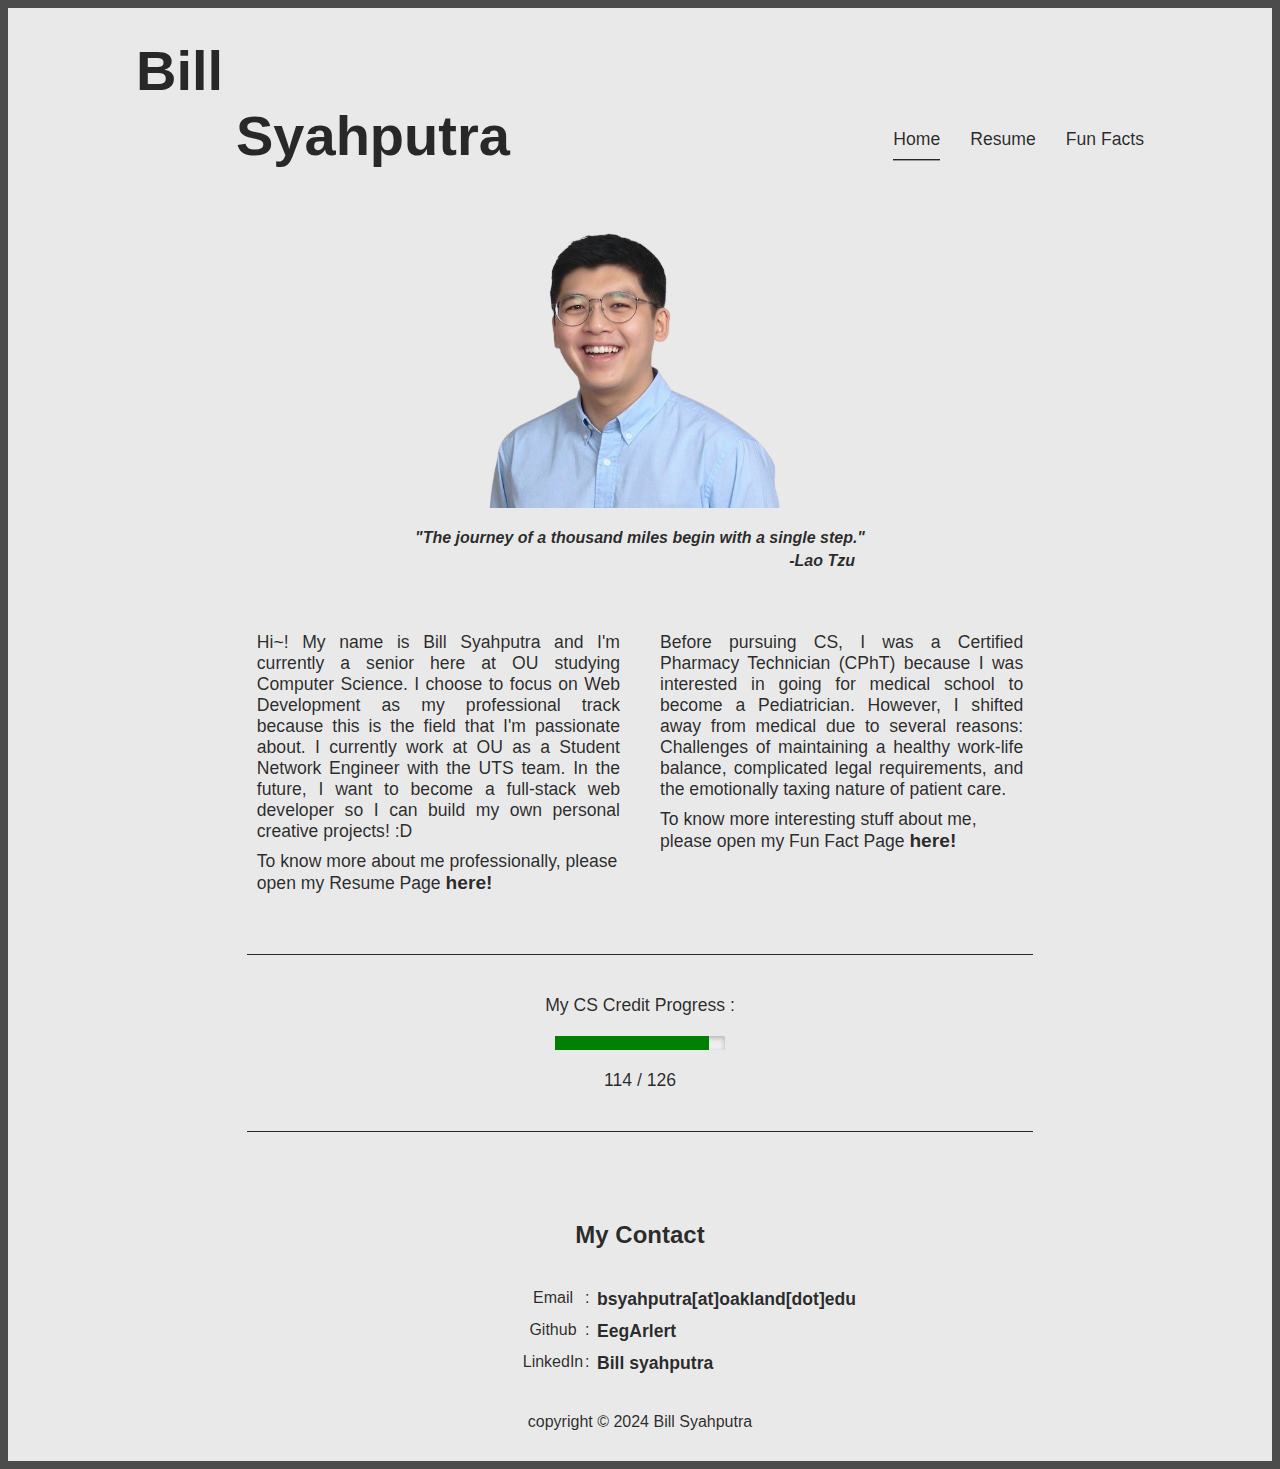
<file: index.html>
<!DOCTYPE html>
<html lang="en">

<head>
    <meta charset="UTF-8">
    <meta name="viewport" content="width=device-width, initial-scale=1.0">
    <title>Bill S</title>
    <link rel="icon" type="image/png" href="./assets/img/no-signal-regular-24.png">
    <link rel="stylesheet" href="style/index.css">
</head>

<body>
    <div class="wrapper">
        <header>
            <!-- Start Header  -->
            <div class="logo">
                <!-- container for logo -->
                <h1 class="heading-first-name">Bill</h1>
                <h1 class="heading-last-name">Syahputra</h1>
                <!-- end logo container -->
            </div>

            <nav class="heading-nav">
                <nav class="nav-wrapper home"><a class="navigation" href="index.html">Home</a></nav>
                <nav class="nav-wrapper resume"><a class="navigation" href="./pages/my_resume.html">Resume</a></nav>
                <nav class="nav-wrapper fun-fact"><a class="navigation" href="./pages/my_fun_facts.html">Fun Facts</a></nav>
            </nav>
            <!-- End Header -->
        </header>

        <main>
            <!-- Start Main  -->
            <div class="container-profile">
                <img src="./assets/img/billProfile-removebg.png" alt="my-picture" height="300">
                <h4 class="my-quote">
                    <i>"The journey of a thousand miles begin with a single step."</i>
                    <br>
                    <i class="quotation-credit">-Lao Tzu</i>
                </h4>
            </div>

            <div class="container-introduction">
                <!-- <br> is used to limit <p> width -->
                <section class="container-paragraph">
                    <p class="paragraph main">Hi~! My name is Bill Syahputra and I'm currently a senior here at OU
                        studying
                        Computer Science. I choose to focus on Web Development as my professional track because this is
                        the
                        field that I'm passionate about. I currently work at OU as a Student Network Engineer with the
                        UTS
                        team. In the future, I want to become a full-stack web developer so I can build my own personal
                        creative projects! :D
                    </p>
                    <p class="paragraph anchor">To know more about me professionally, please open my Resume Page <a
                            href="./pages/my_resume.html">here!</a></p>
                </section>

                <section class="container-paragraph">
                    <p class="paragraph main">
                        Before pursuing CS, I was a Certified Pharmacy Technician (CPhT) because I was interested in
                        going
                        for medical school to become a Pediatrician. However, I shifted away from medical due to several
                        reasons: Challenges of maintaining a healthy work-life balance, complicated legal requirements,
                        and the emotionally taxing nature of patient care.
                    </p>
                    <p class="paragraph anchor">To know more interesting stuff about me, please open my Fun Fact Page <a
                            href="./pages/my_fun_facts.html">here!</a></p>
                </section>
            </div>

            <section class="container-progress-bar">
                <label for="graduation">My CS Credit Progress : </label>
                <progress value="114" max="126">114 / 126</progress>
                <span class="progress-label">114 / 126</span>
            </section>
            <!-- End Main -->
        </main>

        <footer>
            <!-- Start Footer  -->
            <h2>My Contact</h2>
            <div class="personal-info">
                <span class="span-info">Email</span>
                <span class="span-semicolon">:</span>
                <a class="email" href="mailto:bsyaphputra[at]oakland[dot]edu">bsyahputra[at]oakland[dot]edu</a>
                <span class="span-info">Github</span>
                <span class="span-semicolon">:</span>
                <a class="github" href="https://www.github.com/eegarlert/" target="popup">EegArlert</a>
                <span class="span-info">LinkedIn</span>
                <span class="span-semicolon">:</span>
                <a class="linkedin" href="https://www.linkedin.com/in/bill-syahputra-61bb3226a/" target="popup">Bill
                    syahputra</a>
            </div>
            <p>copyright &#169 2024 Bill Syahputra</p>
            <!-- End Footer -->
        </footer>
    </div>
</body>

</html>
</file>
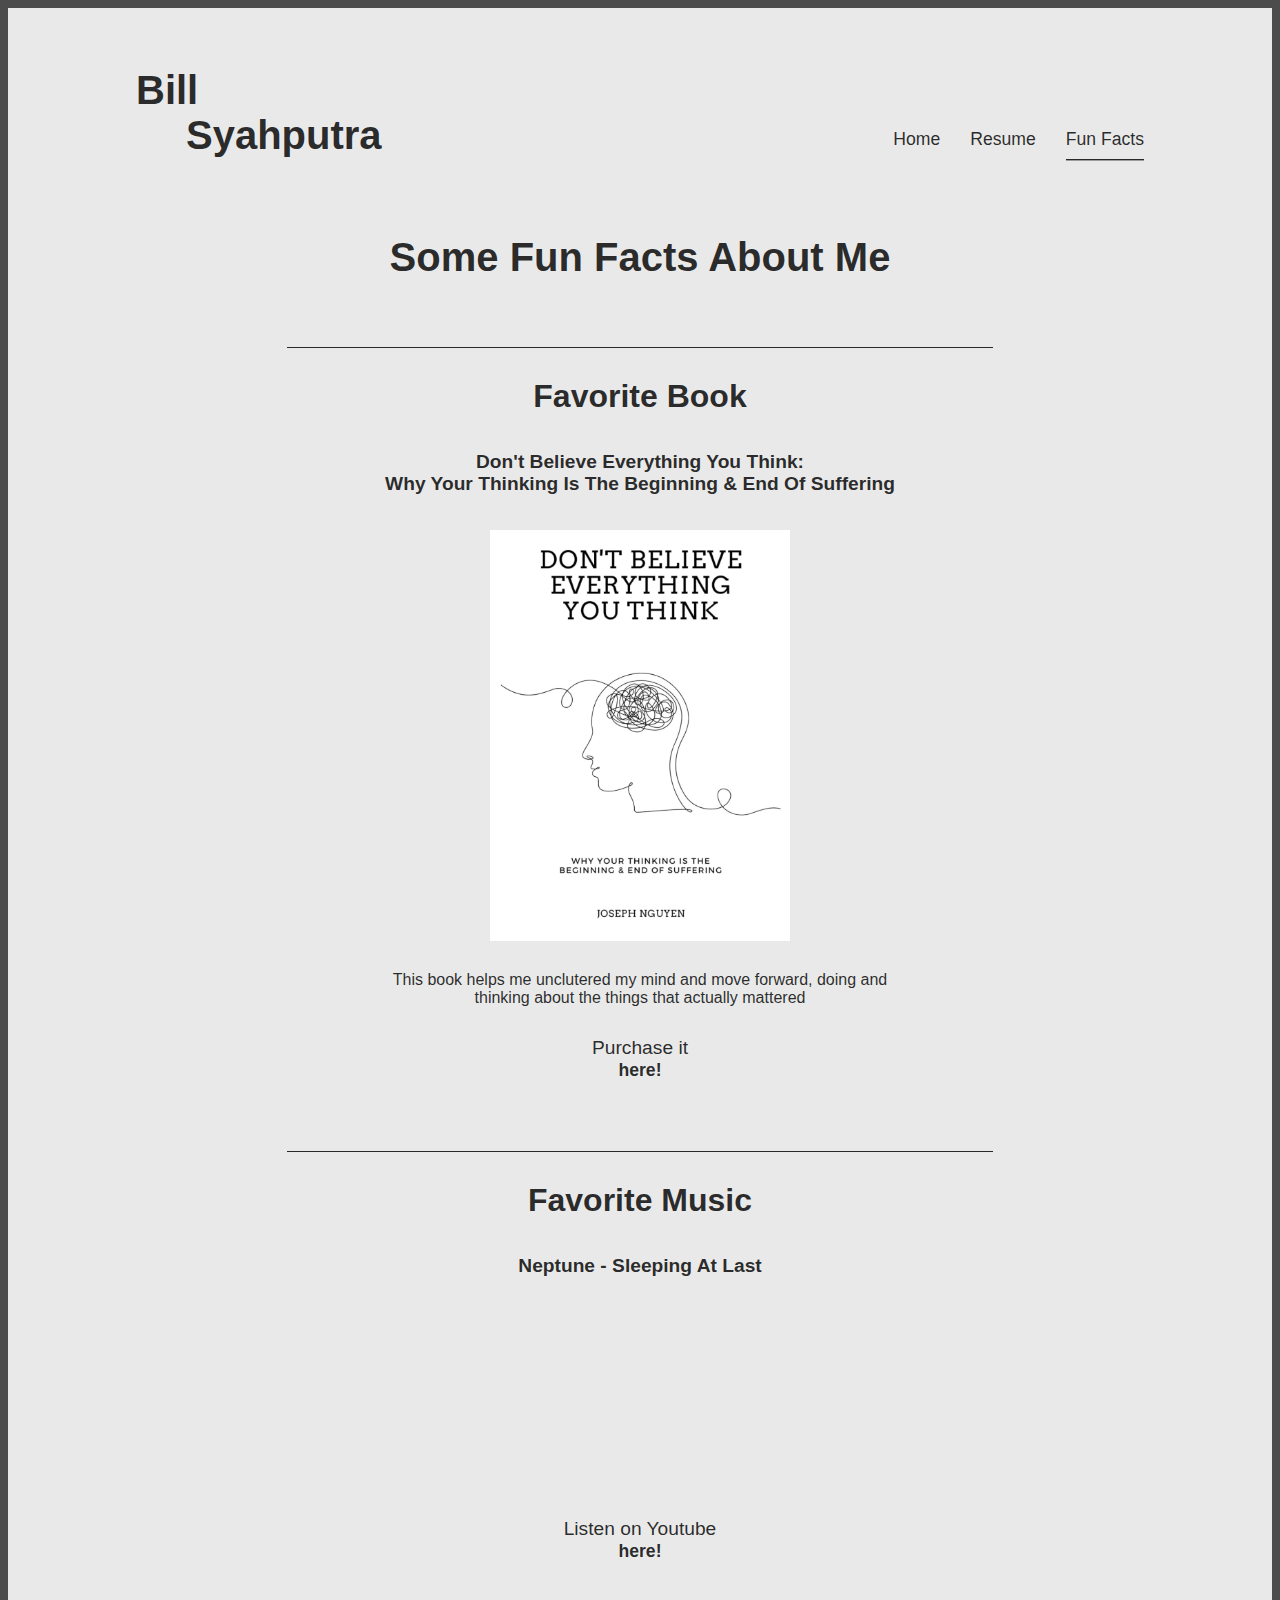
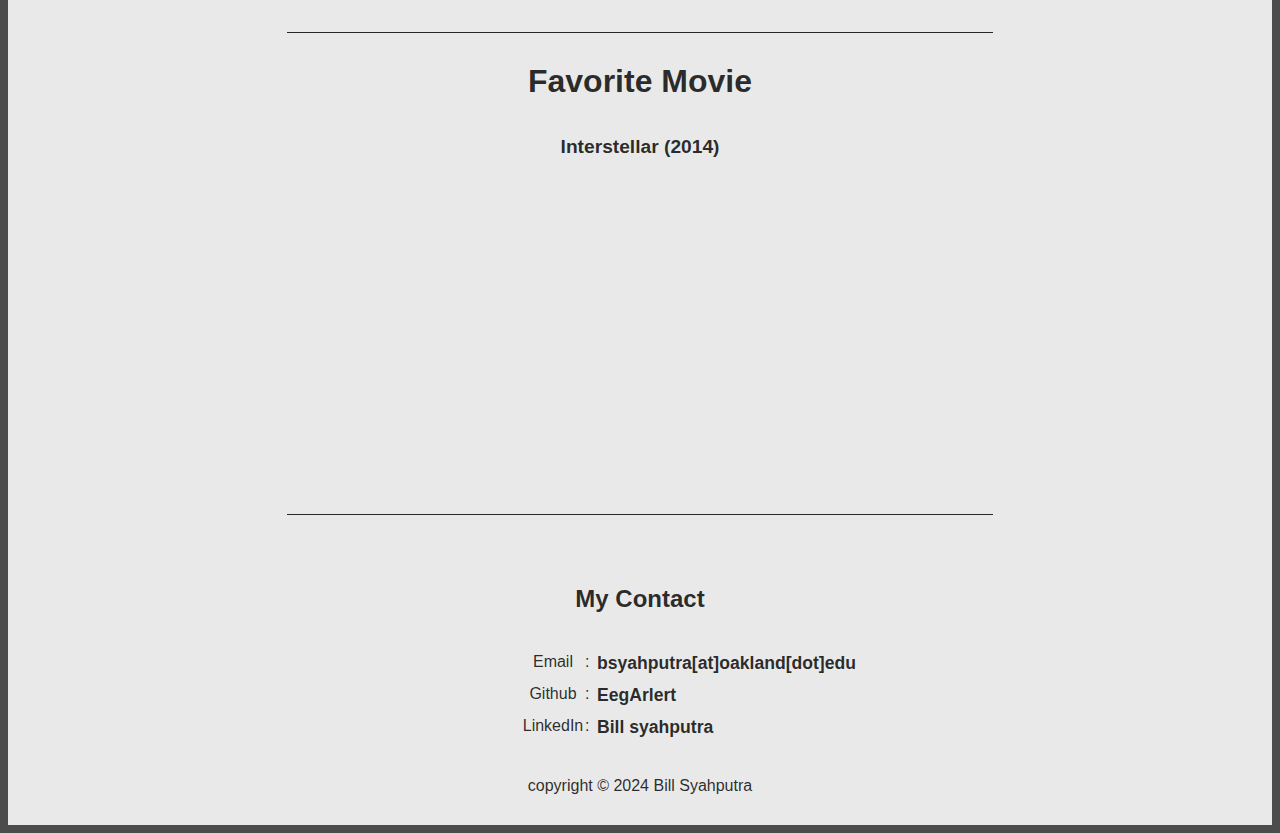
<file: pages/my_fun_facts.html>
<!DOCTYPE html>
<html lang="en">

<head>
    <meta charset="UTF-8">
    <meta name="viewport" content="width=device-width, initial-scale=1.0">
    <title>Bill S</title>
    <link rel="icon" type="image/png" href="../assets/img/no-signal-regular-24.png">
    <link rel="stylesheet" href="../style/my_fun_facts.css">
</head>

<body>
    <div class="wrapper">
        <header>
            <!-- Start Header  -->

            <div class="logo">
                <!-- container for logo -->
                <h1 class="heading-first-name">Bill</h1>
                <h1 class="heading-last-name">Syahputra</h1>
                <!-- end logo container -->
            </div>

            <nav class="heading-nav">
                <nav class="nav-wrapper home"><a class="navigation" href="../index.html">Home</a></nav>
                <nav class="nav-wrapper resume"><a class="navigation" href="./my_resume.html">Resume</a></nav>
                <nav class="nav-wrapper fun-fact"><a class="navigation" href="#">Fun Facts</a></nav>
            </nav>
            
            <h1>Some Fun Facts About Me </h1>


            <!-- End Header -->
        </header>

        <main>
            <!-- Start Main  -->
            <!-- Favorite book -->
            <section class="favorite-book">
                <h1>Favorite Book</h1>
                <h2>Don't Believe Everything You Think:
                    <br> Why Your Thinking Is The Beginning & End Of Suffering
                </h2>

                <img src="../assets/img/cover-fav-book.png" alt="favorite-book" width="300">
                <p>This book helps me unclutered my mind and move forward, doing and
                    <br> thinking about the things that actually mattered
                </p>
                <p class="popup-link
                ">Purchase it <a href="https://www.amazon.com/Dont-Believe-Everything-You-Think/dp/B09WPP7R6S"
                        target="popup">here!</a>
            </section>

            <!-- Favorite music -->
            <section class="favorite-music">
                <h1>Favorite Music</h1>
                <h2>Neptune - Sleeping At Last</h2>
                <!-- Embedding this from Apple Music -->
                <iframe allow="autoplay *; encrypted-media *; fullscreen *; clipboard-write" frameborder="0"
                    height="175" style="width:80%;max-width:660px;overflow:hidden;border-radius:10px;"
                    sandbox="allow-forms allow-popups allow-same-origin allow-scripts allow-storage-access-by-user-activation allow-top-navigation-by-user-activation"
                    src="https://embed.music.apple.com/ke/album/neptune/763929146?i=763929170"></iframe>
                <p class="popup-link
                ">Listen on Youtube <a href="https://www.youtube.com/watch?v=Cxtsm4jLVjk" target="popup">here!</a></p>
            </section>

            <!-- Favorite Movie -->
            <section class="favorite-movie">
                <h1>Favorite Movie</h1>
                <h2>Interstellar (2014)</h2>
                <!-- Embedding this from Youtube -->
                <iframe width="400" height="250"
                    src="https://www.youtube-nocookie.com/embed/0vxOhd4qlnA?si=AytYfpzf8duyxLfM"
                    title="YouTube video player" frameborder="0"
                    allow="accelerometer; autoplay; clipboard-write; encrypted-media; gyroscope; picture-in-picture; web-share"
                    referrerpolicy="strict-origin-when-cross-origin" allowfullscreen></iframe>
            </section>

            <!-- End Main -->
        </main>

        <footer>
            <!-- Start Footer  -->
            <h2>My Contact</h2>
            <div class="personal-info">
                <span class="span-info">Email</span>
                <span class="span-semicolon">:</span>
                <a class="email" href="mailto:bsyaphputra[at]oakland[dot]edu">bsyahputra[at]oakland[dot]edu</a>
                <span class="span-info">Github</span>
                <span class="span-semicolon">:</span>
                <a class="github" href="https://www.github.com/eegarlert/" target="popup">EegArlert</a>
                <span class="span-info">LinkedIn</span>
                <span class="span-semicolon">:</span>
                <a class="linkedin" href="https://www.linkedin.com/in/bill-syahputra-61bb3226a/" target="popup">Bill
                    syahputra</a>
            </div>
            <p>copyright &#169 2024 Bill Syahputra</p>
            <!-- End Footer -->
        </footer>
    </div>
</body>

</html>
</file>
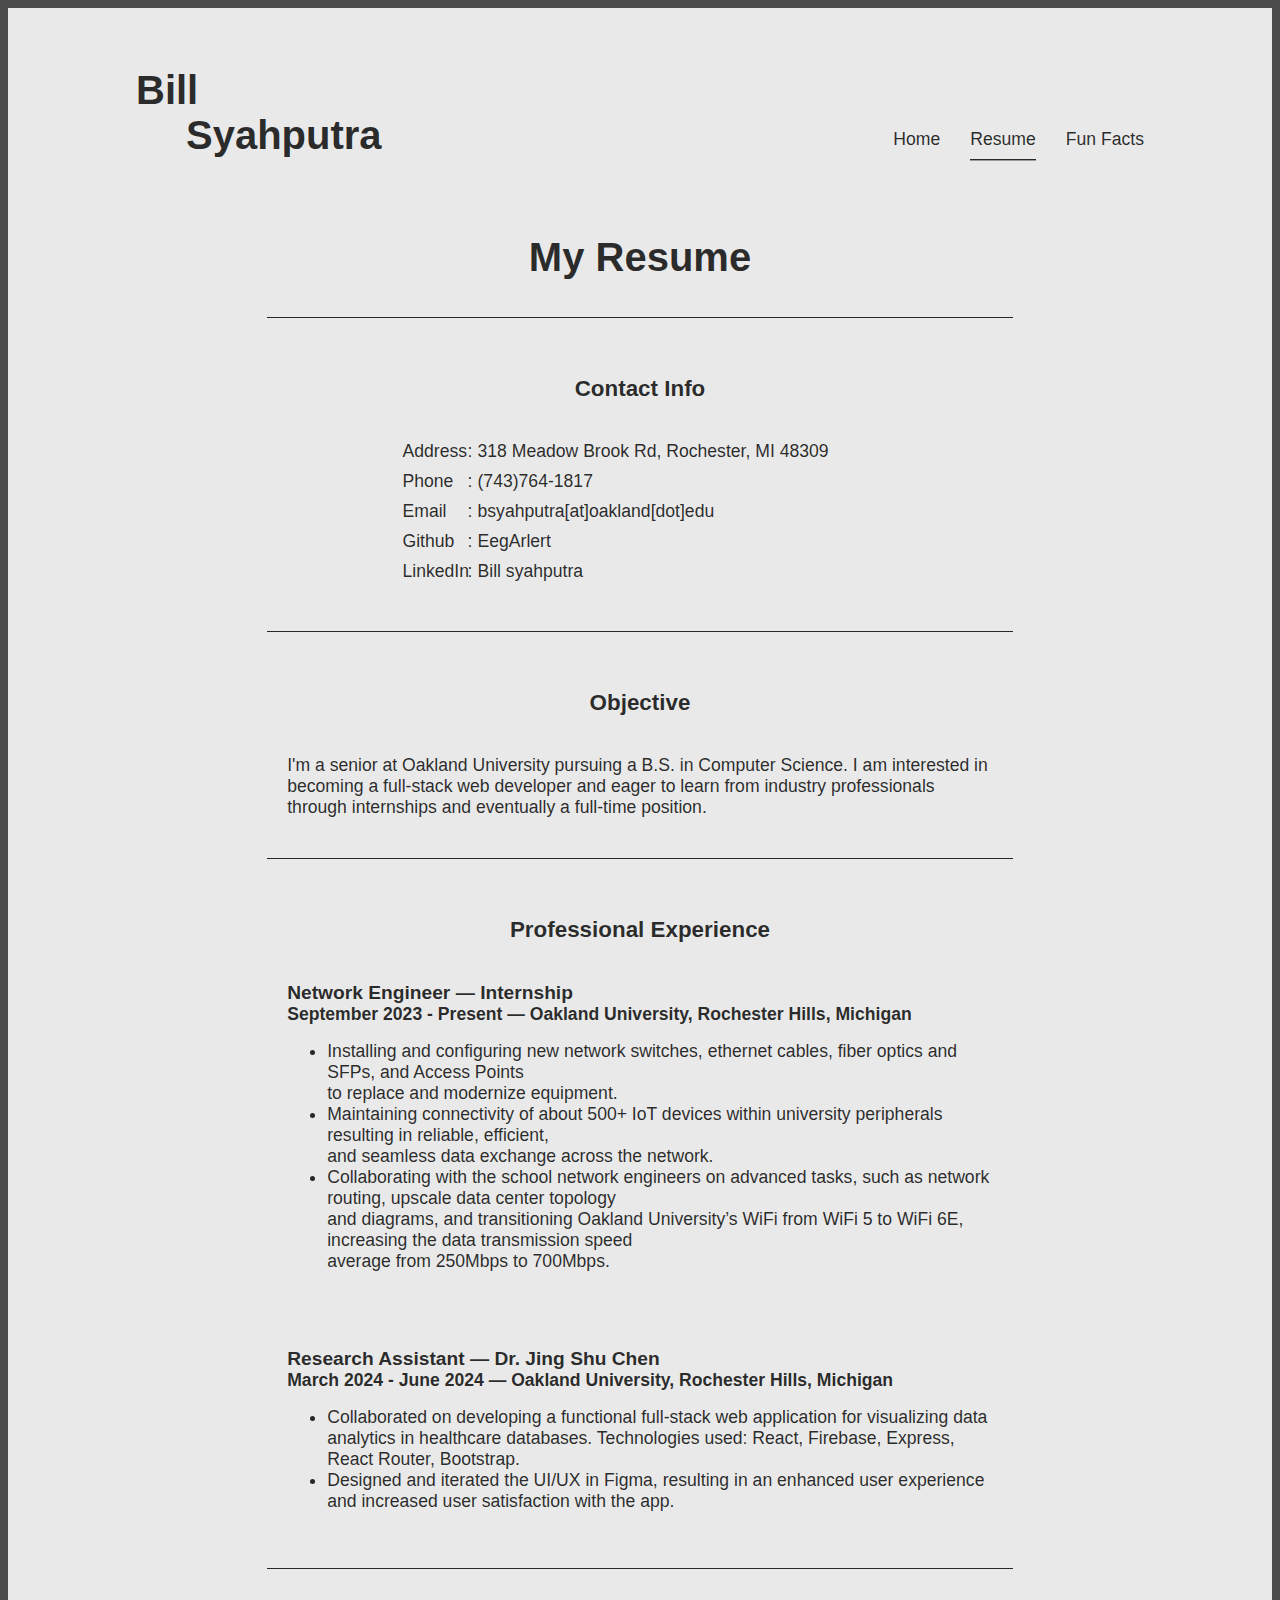
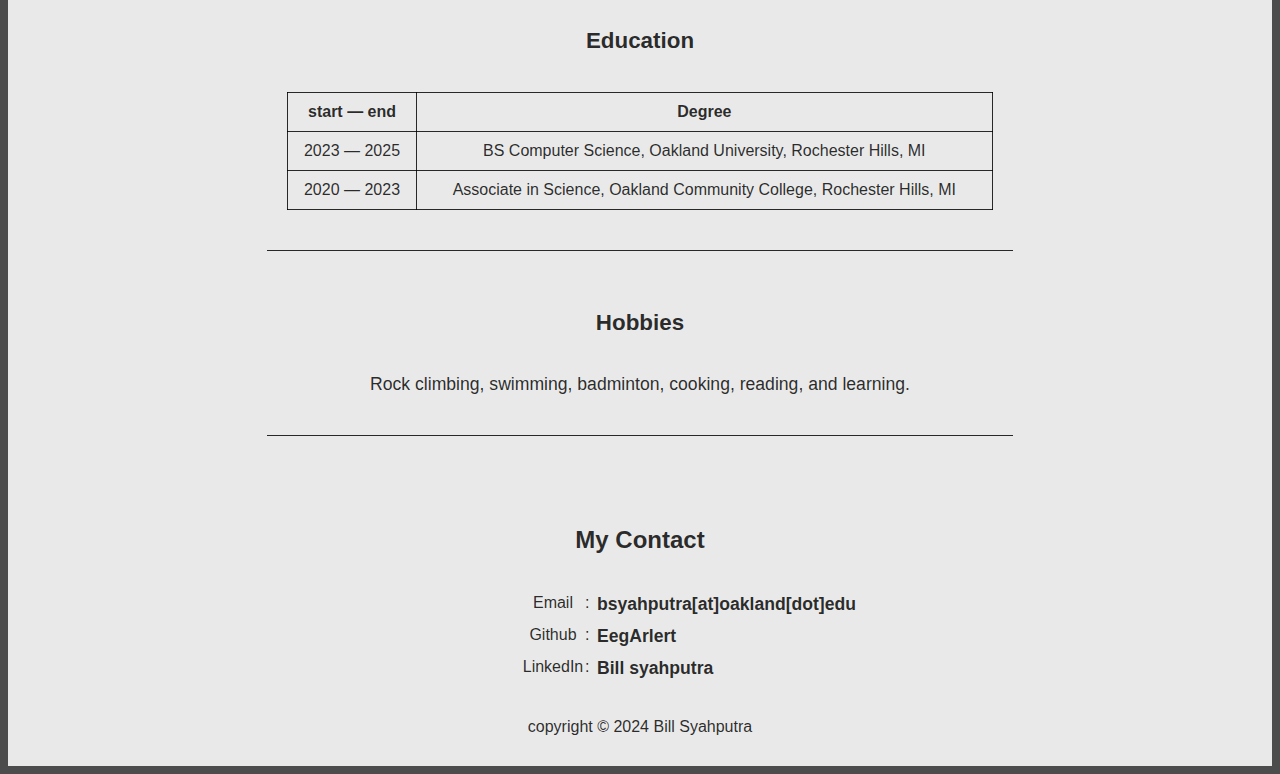
<file: pages/my_resume.html>
<!DOCTYPE html>
<html lang="en">

<head>
    <meta charset="UTF-8">
    <meta name="viewport" content="width=device-width, initial-scale=1.0">
    <title>Bill S</title>
    <link rel="icon" type="image/png" href="../assets/img/no-signal-regular-24.png">
    <link rel="stylesheet" href="../style/my_resume.css">
</head>

<body>
    <div class="wrapper">
        <header>
            <!-- Start Header  -->
            <div class="logo">
                <!-- container for logo -->
                <h1 class="heading-first-name">Bill</h1>
                <h1 class="heading-last-name">Syahputra</h1>
                <!-- end logo container -->
            </div>

            <nav class="heading-nav">
                <nav class="nav-wrapper home"><a class="navigation" href="../index.html">Home</a></nav>
                <nav class="nav-wrapper resume"><a class="navigation" href="#">Resume</a></nav>
                <nav class="nav-wrapper fun-fact"><a class="navigation" href="./my_fun_facts.html">Fun Facts</a></nav>
            </nav>

            <h1 class="title">My Resume</h1>
            <!-- End Header -->
        </header>

        <main>
            <!-- Start Main  -->
            <section class="contact-info-wrapper">
                <h2>Contact Info</h2>
                <div class="contact-info-grid">
                    <span class="info">Address</span>
                    <span class="semicolon">:</span>
                    <span class="data">318 Meadow Brook Rd, Rochester, MI 48309</span>
                    <span class="info">Phone</span>
                    <span class="semicolon">:</span>
                    <span class="data">(743)764-1817</span>
                    <span class="info">Email</span>
                    <span class="semicolon">:</span>
                    <a class="data" href="mailto:bsyaphputra[at]oakland[dot]edu">bsyahputra[at]oakland[dot]edu</a>
                    <span class="info">Github</span>
                    <span class="semicolon">:</span>
                    <a class="data" href="https://www.github.com/eegarlert/" target="popup">EegArlert</a>
                    <span class="info">LinkedIn</span>
                    <span class="semicolon">:</span>
                    <a class="data" href="https://www.linkedin.com/in/bill-syahputra-61bb3226a/" target="popup">Bill
                        syahputra</a>
                </div>
            </section>

            <!-- Objective -->
            <section class="objective">
                <h2>Objective</h2>
                <p>I'm a senior at Oakland University pursuing a B.S. in Computer Science. I am interested in
                    becoming a full-stack web developer and eager to learn from industry professionals through
                    internships and eventually a full-time position.</p>
            </section>

            <!-- Professional Experience -->
            <section class="professional-experience">

                <h2>Professional Experience</h2>

                <div id="experience-1">
                    <h4>Network Engineer — Internship</h4>
                    <h5>September 2023 - Present — Oakland University, Rochester Hills, Michigan</h5>
                    <ul>
                        <li>Installing and configuring new network switches, ethernet cables, fiber optics and SFPs, and
                            Access Points
                            <br>
                            to replace and modernize equipment.
                        </li>
                        <li>Maintaining connectivity of about 500+ IoT devices within university peripherals resulting
                            in reliable, efficient,
                            <br>
                            and seamless data exchange across the network.
                        </li>
                        <li>Collaborating with the school network engineers on advanced tasks, such as network routing,
                            upscale data center topology
                            <br>
                            and diagrams, and transitioning Oakland University’s WiFi from WiFi 5 to WiFi 6E, increasing
                            the data transmission speed
                            <br>
                            average from 250Mbps to 700Mbps.
                        </li>
                    </ul>
                </div>

                <div id="experience-2">
                    <h4>Research Assistant — Dr. Jing Shu Chen</h4>
                    <h5>March 2024 - June 2024 — Oakland University, Rochester Hills, Michigan</h5>
                    <ul>
                        <li>Collaborated on developing a functional full-stack web application for visualizing data
                            analytics in healthcare databases. Technologies used: React, Firebase, Express, React
                            Router, Bootstrap.</li>
                        <li>Designed and iterated the UI/UX in Figma, resulting in an enhanced user experience and
                            increased user satisfaction with the app.</li>

                    </ul>
                </div>

            </section>

            <!-- Education -->
            <section class="education">
                <h2>Education</h2>
                <table>
                    <tr>
                        <th>start — end</th>
                        <th>Degree</th>
                    </tr>

                    <tr>
                        <td>2023 — 2025</td>
                        <td>BS Computer Science, Oakland University, Rochester Hills, MI</td>
                    </tr>

                    <tr>
                        <td>2020 — 2023</td>
                        <td>Associate in Science, Oakland Community College, Rochester Hills, MI</td>
                    </tr>

                </table>
            </section>

            <!-- Other -->
            <section class="hobbies">
                <h2>Hobbies</h2>
                <p>
                    Rock climbing, swimming, badminton, cooking, reading, and learning.
                </p>
            </section>

            <!-- End Main -->
        </main>

        <footer>
            <!-- Start Footer  -->
            <h2>My Contact</h2>
            <div class="personal-info">
                <span class="span-info">Email</span>
                <span class="span-semicolon">:</span>
                <a class="email" href="mailto:bsyaphputra[at]oakland[dot]edu">bsyahputra[at]oakland[dot]edu</a>
                <span class="span-info">Github</span>
                <span class="span-semicolon">:</span>
                <a class="github" href="https://www.github.com/eegarlert/" target="popup">EegArlert</a>
                <span class="span-info">LinkedIn</span>
                <span class="span-semicolon">:</span>
                <a class="linkedin" href="https://www.linkedin.com/in/bill-syahputra-61bb3226a/" target="popup">Bill
                    syahputra</a>
            </div>
            <p>copyright &#169 2024 Bill Syahputra</p>
            <!-- End Footer -->
        </footer>
    </div>
</body>

</html>
</file>
<file: style/index.css>
:root {
    font-family: Calibri, 'Trebuchet MS', sans-serif;
    --anchor-font-size-link: 1.2rem;
    --font-size: 1.1rem;
}

a {
    color: rgba(0, 0, 0, 0.83);
    font-size: var(--font-size);
    text-decoration: none;
    display: inline-block;
    width: 100%;
    height: 100%;
}

/* Reset Basic Styling P tag*/
p {
    margin: 0;
    padding: 0;
}

/* Parent Container Styling Starts */
body {
    margin: 0;
    padding: 0;
    background-color: rgba(0, 0, 0, 0.70);
    color: rgba(0, 0, 0, 0.83);
    width: 100%;
    min-height: 75%;
    max-height: 95%;
    display: flex;
    justify-content: center;
}

body .wrapper {
    margin: 0.5rem 0.5rem;
    padding: 30px 10% 30px 10%;
    width: 80%;
    height: 95%;
    display: flex;
    flex-direction: column;
    background-color: rgba(233, 233, 233, 1);
    overflow: scroll;
}
/* Parent Container Styling Ends */

/* Header Styling Starts */
header {
    display: flex;
    justify-content: space-between;
    align-items: center;
    margin-bottom: 20px;
}

header .logo {
    display: flex;
    flex-direction: column;
    width: 400px;
    font-size: 28px;
    padding: 0 40px 20px 0;
}

/* Logo Container Animation Starts */
header .logo .heading-first-name {
    margin: 0;
    transition: padding 0.8s;
}

header .logo .heading-last-name {
    margin: 0;
    padding: 0 0 0 100px;
    transition: padding 0.8s;
}

header .logo .heading-first-name:hover {
    padding: 0 0 0 260px;
}

header .logo .heading-last-name:hover {
    padding: 0 150px 0 0;
}
/* Logo Container Animation Ends */

header .heading-nav {
    position: relative;
    display: flex;
    align-items: center;
    height: 100%;
    min-width: 50px;
    font-size: var(--anchor-font-size-link);
    gap: 30px;
    top: 20px;
    flex-wrap: wrap;
    color: rgba(0, 0, 0, 0.8);
}

header .heading-nav .nav-wrapper {
    position: relative;
    height: 30px;
    top: 10px;
}

header .heading-nav .nav-wrapper .navigation {
    position: relative;
    bottom: 0;
    transition: bottom 0.2s ease;
}

header .heading-nav .nav-wrapper:hover .navigation {
    position: relative;
    bottom: 7px;
    box-shadow: 0 1.4px rgba(0, 0, 0, 0.83);
}

header .heading-nav .nav-wrapper.home .navigation{
    box-shadow: 0 1.4px rgba(0, 0, 0, 0.83);
}
/* Header Container Styling Ends */

/* Main Container Styling Starts */
main {
    display: flex;
    flex-direction: column;
    align-items: center;
    gap: 20px;
    margin-bottom: 0px;
}

main .container-profile {
    display: flex;
    flex-direction: column;
}

main .container-profile img {
    position: relative;
    bottom: 0;
    width: 327px;
    padding-left: 40px;
    transition: bottom 0.4s;
}

main .container-profile img:hover {
    position: relative;
    bottom: 10px;
}

main .container-profile .my-quote .quotation-credit {
    display: block;
    text-align: end;
    margin-right: 10px;
    margin-top: 5px;
}

main .container-introduction {
    display: flex;
    width: 80%;
    text-align: start;
}

main .container-introduction .container-paragraph {
    padding: 20px;
    width: 100%;
    font-size: var(--font-size);
}

main .container-introduction .container-paragraph .paragraph.main {
    margin-bottom: 0;
    text-align: justify;
}

main .container-introduction .container-paragraph .paragraph.anchor {
    margin-top: 9px;
    text-align: start;

}

main .container-introduction .container-paragraph a {
    display: inline;
    font-weight: 900;
    font-size: var(--anchor-font-size-link);
}

main .container-progress-bar {
    font-size: 1.1rem;
    margin-top: 20px;
    border-top: solid 1.2px;
    border-bottom: solid 1.2px;
    padding: 40px 40px 40px 40px;
    width: 70%;
    display: flex;
    flex-direction: column;
    align-items: center;
    text-align: center;
    gap: 20px;
}

main section:hover {
    background-color: rgba(244, 244, 244, 1);
}

progress[value] {
    /* Reset The Default Appearance for Progress Tag */
    -webkit-appearance: none;
    appearance: none;
    width: 170px;
    height: 14px;
}

progress[value]::-webkit-progress-bar {
    background-image: black;
    background-color: #eee;
    border-radius: 2px;
    box-shadow: 0 2px 5px rgba(0, 0, 0, 0.25) inset;
}
/* Main Container Styling Ends */

/* Footer Container Styling Starts */
footer {
    align-self: center;
    margin-top: 50px;
    display: flex;
    flex-direction: column;
    justify-content: center;
    align-items: center;
    padding-top: 20px;
    width: 70%;
}

footer h2 {
    margin-bottom: 40px;
}

footer .personal-info {
    display: grid;
    grid-template-columns: 60px 10px 230px;
    grid-template-rows: repeat(3, 30px);
    gap: 2px;
    margin-bottom: 30px;
    margin-left: 70px;
    justify-items: start;
}

footer .personal-info .span-info {
    grid-column: 1;
    justify-self: center;
}

footer .personal-info .span-semicolon {
    grid-column: 2;

}

footer .personal-info a {
    font-weight: 800;
}

/* Footer Container Styling Ends */
</file>
<file: style/my_fun_facts.css>
:root {
    font-family: Calibri, 'Trebuchet MS', sans-serif;
    --anchor-font-size-link: 1.2rem;
    --font-size: 1.1rem;
}

a {
    color: rgba(0, 0, 0, 0.83);
    font-size: var(--font-size);
    text-decoration: none;
    display: inline-block;
    width: 100%;
    height: 100%;
}

/* reset basic styling */
p {
    margin: 0;
    padding: 0;
}

/* Parent Container Styling Starts */
body {
    margin: 0;
    padding: 0;
    background-color: rgba(0, 0, 0, 0.70);
    color: rgba(0, 0, 0, 0.83);
    width: 100%;
    min-height: 75%;
    max-height: 95%;
    display: flex;
    justify-content: center;
}

body .wrapper {
    margin: 0.5rem 0.5rem;
    padding: 30px 10% 30px 10%;
    width: 80%;
    height: 95%;
    display: flex;
    flex-direction: column;
    justify-content: space-between;
    background-color: rgba(233, 233, 233, 1);
    overflow: scroll;
    gap: 30px;
}
/* Parent Container Styling Ends */

/* Header Styling Starts */
header {
    display: flex;
    align-items: center;
    flex-direction: column;
    margin-bottom: 10px;
    padding-top: 30px;
}

header .logo {
    align-self: start;
    display: flex;
    flex-direction: column;
    width: 200px;
    font-size: 14px;
    padding: 0 40px 20px 0;
}

/* Logo Container Animation Starts */
header .logo .heading-first-name {
    width: 100%;
    margin: 0;
    padding-left: 0;
    transition: 0.8s;
}

header .logo .heading-first-name:hover {
    width: 100%;
    padding-left: 170px;
}

header .logo .heading-last-name {
    margin: 0;
    padding: 0 0 0 50px;
    transition: padding 0.8s;
}

header .logo .heading-last-name:hover {
    padding: 0 75px 0 0;
}
/* Logo Container Animation Ends */

header h1 {
    font-size: 2.5rem;
}

header .heading-nav {
    position: relative;
    bottom: 60px;
    align-self: end;
    display: flex;
    align-items: center;
    height: 100%;
    min-width: 50px;
    font-size: var(--anchor-font-size-link);
    gap: 30px;
    flex-wrap: wrap;
    color: rgba(0, 0, 0, 0.8);
}

header .heading-nav .nav-wrapper {
    position: relative;
    height: 30px;
    top: 10px;
}

header .heading-nav .nav-wrapper .navigation {
    position: relative;
    bottom: 0;
    transition: bottom 0.2s ease;
}

header .heading-nav .nav-wrapper:hover .navigation {
    position: relative;
    bottom: 8px;
    box-shadow: 0 1.4px rgba(0, 0, 0, 0.83);
}

header .heading-nav .fun-fact .navigation {
    box-shadow: 0 1.4px rgba(0, 0, 0, 0.83);
}
/* Header Container Styling Ends */

/* Main Container Styling Starts */
main {
    display: flex;
    flex-direction: column;
    align-items: center;
}

main section {
    display: flex;
    flex-direction: column;
    align-items: center;
    text-align: center;
    gap: 20px;
    border-top: solid 1.3px;
    width: 70%;
    padding-bottom: 70px;
    padding-top: 30px;
}

main section + section + section {
    border-bottom: solid 1.3px;
}

main section:hover {
    border-top-width: 0.3px 50%;
    background-color: rgba(244, 244, 244, 1);
}

main section h1 {
    margin: 0;
    padding: 0;
}

main section h2 {
    font-size: 1.2rem;
}

main section>p {
    margin-top: 10px;
}

main section .popup-link {
    font-size: var(--anchor-font-size-link);
}

main section .popup-link a {
    font-weight: 700;
}
/* Main Container Styling Ends */

/* Footer Container Styling Starts */
footer {
    align-self: center;
    display: flex;
    flex-direction: column;
    justify-content: center;
    align-items: center;
    padding-top: 20px;
    width: 60%;
}

footer h2 {
    margin-bottom: 40px;
}

footer .personal-info {
    display: grid;
    grid-template-columns: 60px 10px 230px;
    grid-template-rows: repeat(3, 30px);
    gap: 2px;
    margin-bottom: 30px;
    margin-left: 70px;
    justify-items: start;
}

footer .personal-info .span-info {
    grid-column: 1;
    justify-self: center;
}

footer .personal-info .span-semicolon {
    grid-column: 2;

}

footer .personal-info a {
    font-weight: 800;
}
/* Footer Container Styling Ends */
</file>
<file: style/my_resume.css>
:root {
    font-family: Calibri, 'Trebuchet MS', sans-serif;
    --anchor-font-size-link: 1.2rem;
    --font-size: 1.1rem;
}

a {
    color: rgba(0, 0, 0, 0.83);
    font-size: var(--font-size);
    text-decoration: none;
    display: inline-block;
    width: 100%;
    height: 100%;
    text-align: start;
}

/* reset basic styling */
p {
    margin: 0;
    padding: 0;
}

/* Parent Container Styling Starts */
body {
    margin: 0;
    padding: 0;
    background-color: rgba(0, 0, 0, 0.70);
    color: rgba(0, 0, 0, 0.83);
    width: 100%;
    min-height: 75%;
    max-height: 95%;
    display: flex;
    justify-content: center;
}

body .wrapper {
    margin: 0.5rem 0.5rem;
    padding: 30px 10% 30px 10%;
    width: 80%;
    height: 95%;
    display: flex;
    flex-direction: column;
    background-color: rgba(233, 233, 233, 1);
    overflow: scroll;
}
/* Parent Container Styling Ends */


/* Header Container Styling Starts */
header {
    display: flex;
    align-items: center;
    flex-direction: column;
    margin-bottom: 10px;
    padding-top: 30px;
}

header .logo {
    align-self: start;
    display: flex;
    flex-direction: column;
    width: 300px;
    font-size: 14px;
    padding: 0 40px 20px 0;
}

/* Logo Container Animation Starts */
header .logo .heading-first-name {
    width: 100%;
    margin: 0;
    padding-left: 0;
    transition: 0.8s;
}

header .logo .heading-first-name:hover {
    width: 100%;
    padding-left: 170px;
}

header .logo .heading-last-name {
    margin: 0;
    padding: 0 0 0 50px;
    transition: padding 0.8s;
}

header .logo .heading-last-name:hover {
    padding: 0 75px 0 0;
}
/* Logo Container Animation Ends */

/* 
header .title {
    border-bottom: solid 1.3px;
    padding-bottom: 40px;
    width: 60%;
    text-align: center;
} */

header h1 {
    font-size: 2.5rem;
}

header .heading-nav {
    position: relative;
    bottom: 60px;
    align-self: end;
    display: flex;
    align-items: center;
    height: 100%;
    min-width: 50px;
    font-size: var(--anchor-font-size-link);
    gap: 30px;
    flex-wrap: wrap;
    color: rgba(0, 0, 0, 0.8);
}

header .heading-nav .nav-wrapper {
    position: relative;
    height: 30px;
    top: 10px;
}

header .heading-nav .nav-wrapper .navigation {
    position: relative;
    bottom: 0;
    transition: bottom 0.2s ease;
}

header .heading-nav .nav-wrapper:hover .navigation {
    position: relative;
    bottom: 8px;
    box-shadow: 0 1.4px rgba(0, 0, 0, 0.83);
}

header .heading-nav .resume .navigation {
    box-shadow: 0 1.4px rgba(0, 0, 0, 0.83);
}
/* Header Container Styling Ends */

/* Main Container Styling Starts */
main {
    display: flex;
    flex-direction: column;
}

main p,
main span,
main h4,
main h5,
main li {
    font-size: var(--font-size);
    margin: 0;
    padding: 0;
    text-align: start;
}

main section {
    align-self: center;
    display: flex;
    flex-direction: column;
    align-items: center;
    text-align: center;
    gap: 20px;
    border-top: solid 1.3px;
    width: 70%;
    padding: 40px 20px 40px 20px;
}

main section:hover {
    background-color: rgba(244, 244, 244, 1);
}

main section h2 {
    font-size: 1.4rem;
}

main span {
    display: block;
}

main .contact-info-wrapper {
    height: 100%;
}

main .contact-info-wrapper .contact-info-grid {
    display: grid;
    grid-template-columns: 65px 10px 400px;
    grid-template-rows: repeat(5, 30px);
}

main .professional-experience h4 {
    font-size: 1.2rem;
}

main .professional-experience #experience-1 {
    margin-bottom: 40px;
}

main .education table {
    width: 100%;
    border-collapse: collapse;
}

main .hobbies {
    border-bottom: solid 1.3px;
}

table,
th,
td{
    padding: 10px;
    border: solid 1px;
}
/* Main Container Styling Ends */

/* Footer Container Styling Starts */
footer {
    align-self: center;
    margin-top: 50px;
    display: flex;
    flex-direction: column;
    justify-content: center;
    align-items: center;
    padding-top: 20px;
    width: 60%;
}

footer h2 {
    margin-bottom: 40px;
}

footer .personal-info {
    display: grid;
    grid-template-columns: 60px 10px 230px;
    grid-template-rows: repeat(3, 30px);
    gap: 2px;
    margin-bottom: 30px;
    margin-left: 70px;
    justify-items: start;
}

footer .personal-info .span-info {
    grid-column: 1;
    justify-self: center;
}

footer .personal-info .span-semicolon {
    grid-column: 2;

}

footer .personal-info a {
    font-weight: 800;
}

/* Footer Container Styling Ends */
</file>
